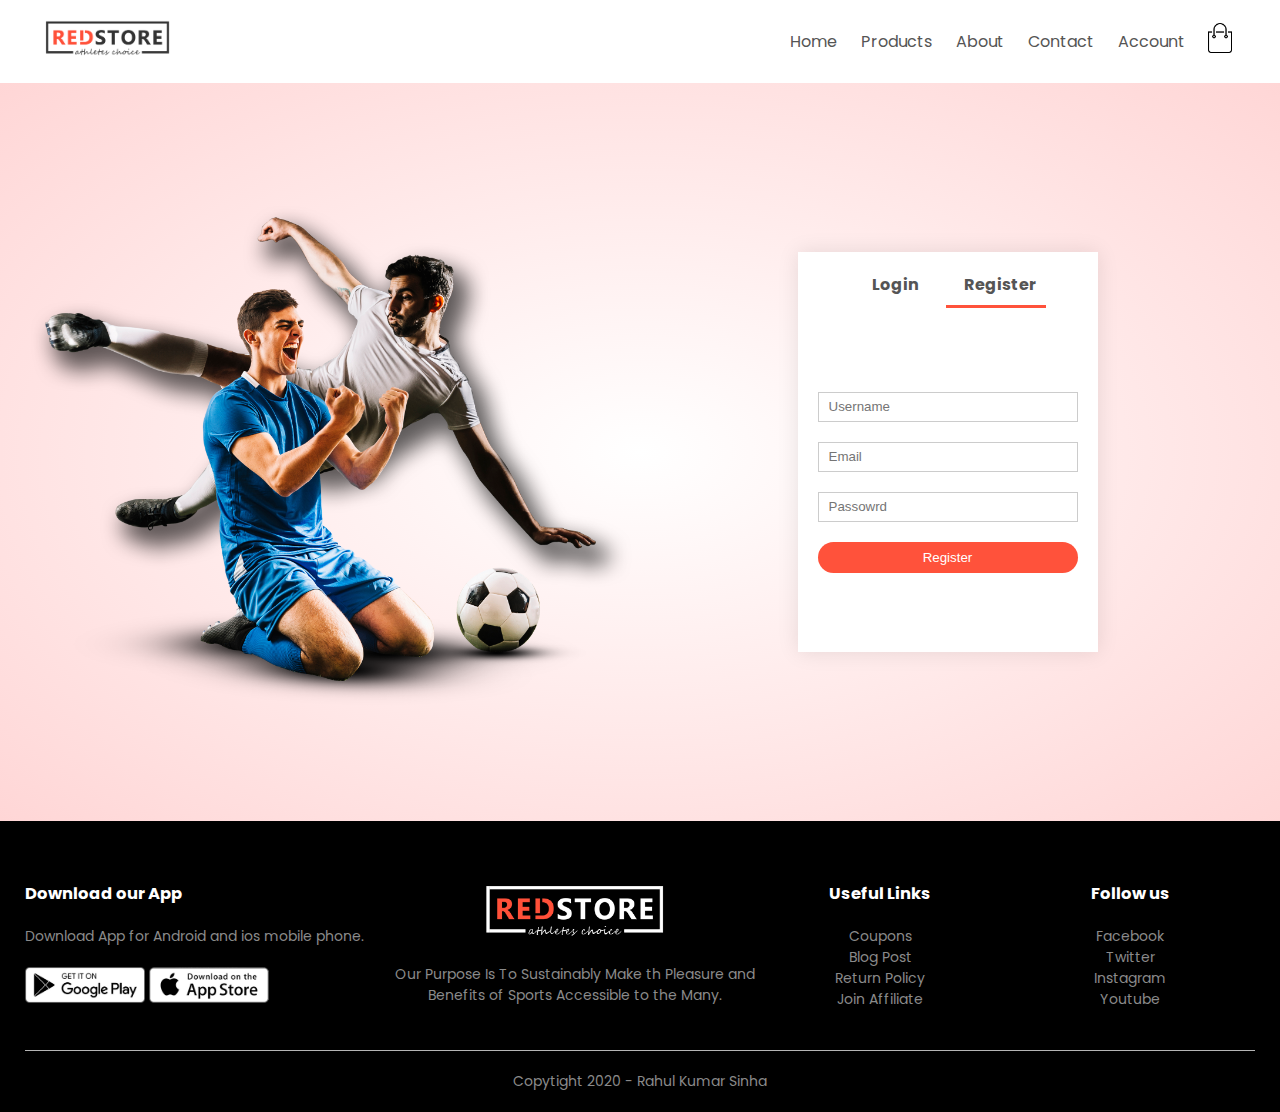
<file: account.html>
<!DOCTYPE html>
<html lang="en">

<head>
    <meta charset="UTF-8">
    <meta name="viewport" content="width=device-width, initial-scale=1.0">
    <title>All Products - RedStore</title>
    <link rel="stylesheet" href="style.css">
    <link href="https://fonts.googleapis.com/css2?family=Poppins:wght@300;400;500;600;700&display=swap" rel="stylesheet">
    <link rel="stylesheet" href="https://stackpath.bootstrapcdn.com/font-awesome/4.7.0/css/font-awesome.min.css">
</head>

<body>

    <div class="container">
        <div class="navbar">
            <div class="logo">
                <a href="index.html"><img src="images/logo.png" width="125px"></a>
            </div>
            <nav>
                <ul id="MenuItems">
                    <li><a href="index.html">Home</a></li>
                    <li><a href="products.html">Products</a></li>
                    <li><a href="">About</a></li>
                    <li><a href="">Contact</a></li>
                    <li><a href="account.html">Account</a></li>
                </ul>
            </nav>
            <a href="cart.html"><img src="images/cart.png" width="30px" height="30px"></a>
            <img src="images/menu.png" class="menu-icon" onclick="menutoggle()">

        </div>
    </div>

    <!-- --------------------- account page -----------------  -->

    <div class="account-page">
        <div class="container">
            <div class="row">
                <div class="col-2">
                    <img src="images/image1.png" width="100%">
                </div>
                <div class="col-2">
                    <div class="form-container">
                        <div class="form-btn">
                            <span onclick="login()">Login</span>
                            <span onclick="register()">Register</span>
                            <hr id="Indicator">
                        </div>

                        <form id="LoginForm">
                            <input type="text" placeholder="Username">
                            <input type="passowrd" placeholder="Passowrd">
                            <button type="submit" class="btn">Login</button>
                            <a href="">Forgot passowrd</a>
                        </form>

                        <form id="RegForm">
                            <input type="text" placeholder="Username">
                            <input type="email" placeholder="Email">
                            <input type="passowrd" placeholder="Passowrd">
                            <button type="submit" class="btn">Register</button>
                        </form>

                    </div>
                </div>

            </div>
        </div>
    </div>



    <!-- ------------------ footer ----------------  -->
    <div class="footer">
        <div class="container">
            <div class="row">
                <div class="footer-col-1">
                    <h3>Download our App</h3>
                    <p>Download App for Android and ios mobile phone.</p>
                    <div class="app-logo">
                        <img src="images/play-store.png">
                        <img src="images/app-store.png">
                    </div>
                </div>
                <div class="footer-col-2">
                    <img src="images/logo-white.png">
                    <p>Our Purpose Is To Sustainably Make th Pleasure and Benefits of Sports Accessible to the Many.</p>
                </div>
                <div class="footer-col-3">
                    <h3>Useful Links</h3>
                    <ul>
                        <li>Coupons</li>
                        <li>Blog Post</li>
                        <li>Return Policy</li>
                        <li>Join Affiliate</li>
                    </ul>
                </div>
                <div class="footer-col-4">
                    <h3>Follow us</h3>
                    <ul>
                        <li>Facebook</li>
                        <li>Twitter</li>
                        <li>Instagram</li>
                        <li>Youtube</li>
                    </ul>
                </div>
            </div>
            <hr>
            <p class="copyright"> Copytight 2020 - Rahul Kumar Sinha</p>
        </div>
    </div>

    <!-- ------------ js for toggle menu -----------  -->
    <script>
        var MenuItems = document.getElementById("MenuItems");
        MenuItems.style.maxHeight = "0px";

        function menutoggle() {
            if (MenuItems.style.maxHeight == "0px") {
                MenuItems.style.maxHeight = "200px";
            } else {
                MenuItems.style.maxHeight = "0px";
            }
        }
    </script>

    <!-- -----------------js for the toggle form ---------------  -->

    <script>
        var LoginForm = document.getElementById("LoginForm");
        var RegForm = document.getElementById("RegForm");
        var Indicator = document.getElementById("Indicator");

        function register() {
            RegForm.style.transform = "translateX(0px)";
            LoginForm.style.transform = "translateX(0px)";
            Indicator.style.transform = "translateX(100px)";
        }

        function login() {
            RegForm.style.transform = "translateX(300px)";
            LoginForm.style.transform = "translateX(300px)";
            Indicator.style.transform = "translateX(0px)";
        }
    </script>

</body>

</html>
</file>
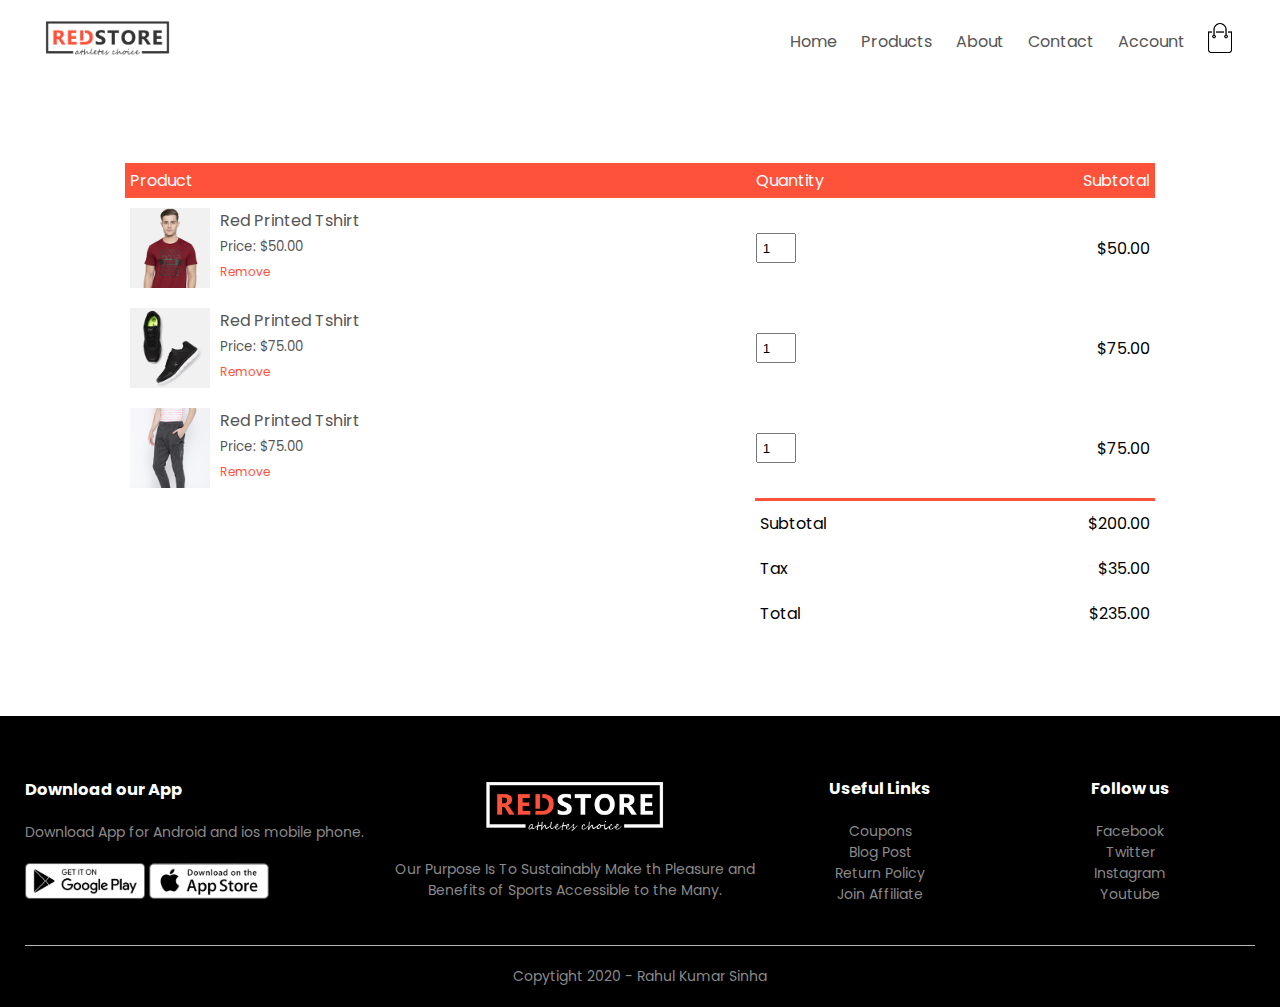
<file: cart.html>
<!DOCTYPE html>
<html lang="en">

<head>
    <meta charset="UTF-8">
    <meta name="viewport" content="width=device-width, initial-scale=1.0">
    <title>All Products - RedStore</title>
    <link rel="stylesheet" href="style.css">
    <link href="https://fonts.googleapis.com/css2?family=Poppins:wght@300;400;500;600;700&display=swap" rel="stylesheet">
    <link rel="stylesheet" href="https://stackpath.bootstrapcdn.com/font-awesome/4.7.0/css/font-awesome.min.css">
</head>

<body>

    <div class="container">
        <div class="navbar">
            <div class="logo">
                <a href="index.html"><img src="images/logo.png" width="125px"></a>
            </div>
            <nav>
                <ul id="MenuItems">
                    <li><a href="index.html">Home</a></li>
                    <li><a href="products.html">Products</a></li>
                    <li><a href="">About</a></li>
                    <li><a href="">Contact</a></li>
                    <li><a href="account.html">Account</a></li>
                </ul>
            </nav>
            <a href="cart.html"><img src="images/cart.png" width="30px" height="30px"></a>
            <img src="images/menu.png" class="menu-icon" onclick="menutoggle()">

        </div>
    </div>

    <!-- ------------- cart items details ----------------  -->

    <div class="small-container cart-page">
        <table>
            <tr>
                <th>Product</th>
                <th>Quantity</th>
                <th>Subtotal</th>
            </tr>
            <tr>
                <td>
                    <div class="cart-info">
                        <img src="images/buy-1.jpg">
                        <div>
                            <p>Red Printed Tshirt</p>
                            <small>Price: $50.00</small>
                            <br>
                            <a href="">Remove</a>
                        </div>
                    </div>
                </td>
                <td><input type="number" value="1"></td>
                <td>$50.00</td>
            </tr>

            <tr>
                <td>
                    <div class="cart-info">
                        <img src="images/buy-2.jpg">
                        <div>
                            <p>Red Printed Tshirt</p>
                            <small>Price: $75.00</small>
                            <br>
                            <a href="">Remove</a>
                        </div>
                    </div>
                </td>
                <td><input type="number" value="1"></td>
                <td>$75.00</td>
            </tr>

            <tr>
                <td>
                    <div class="cart-info">
                        <img src="images/buy-3.jpg">
                        <div>
                            <p>Red Printed Tshirt</p>
                            <small>Price: $75.00</small>
                            <br>
                            <a href="">Remove</a>
                        </div>
                    </div>
                </td>
                <td><input type="number" value="1"></td>
                <td>$75.00</td>
            </tr>
        </table>

        <div class="total-price">
            <table>
                <tr>
                    <td>Subtotal</td>
                    <td>$200.00</td>
                </tr>
                <tr>
                    <td>Tax</td>
                    <td>$35.00</td>
                </tr>
                <tr>
                    <td>Total</td>
                    <td>$235.00</td>
                </tr>
            </table>

        </div>
    </div>


    <!-- ------------------ footer ----------------  -->
    <div class="footer">
        <div class="container">
            <div class="row">
                <div class="footer-col-1">
                    <h3>Download our App</h3>
                    <p>Download App for Android and ios mobile phone.</p>
                    <div class="app-logo">
                        <img src="images/play-store.png">
                        <img src="images/app-store.png">
                    </div>
                </div>
                <div class="footer-col-2">
                    <img src="images/logo-white.png">
                    <p>Our Purpose Is To Sustainably Make th Pleasure and Benefits of Sports Accessible to the Many.</p>
                </div>
                <div class="footer-col-3">
                    <h3>Useful Links</h3>
                    <ul>
                        <li>Coupons</li>
                        <li>Blog Post</li>
                        <li>Return Policy</li>
                        <li>Join Affiliate</li>
                    </ul>
                </div>
                <div class="footer-col-4">
                    <h3>Follow us</h3>
                    <ul>
                        <li>Facebook</li>
                        <li>Twitter</li>
                        <li>Instagram</li>
                        <li>Youtube</li>
                    </ul>
                </div>
            </div>
            <hr>
            <p class="copyright"> Copytight 2020 - Rahul Kumar Sinha</p>
        </div>
    </div>

    <!-- ------------ js for toggle menu -----------  -->
    <script>
        var MenuItems = document.getElementById("MenuItems");
        MenuItems.style.maxHeight = "0px";

        function menutoggle() {
            if (MenuItems.style.maxHeight == "0px") {
                MenuItems.style.maxHeight = "200px";
            } else {
                MenuItems.style.maxHeight = "0px";
            }
        }
    </script>

</body>

</html>
</file>
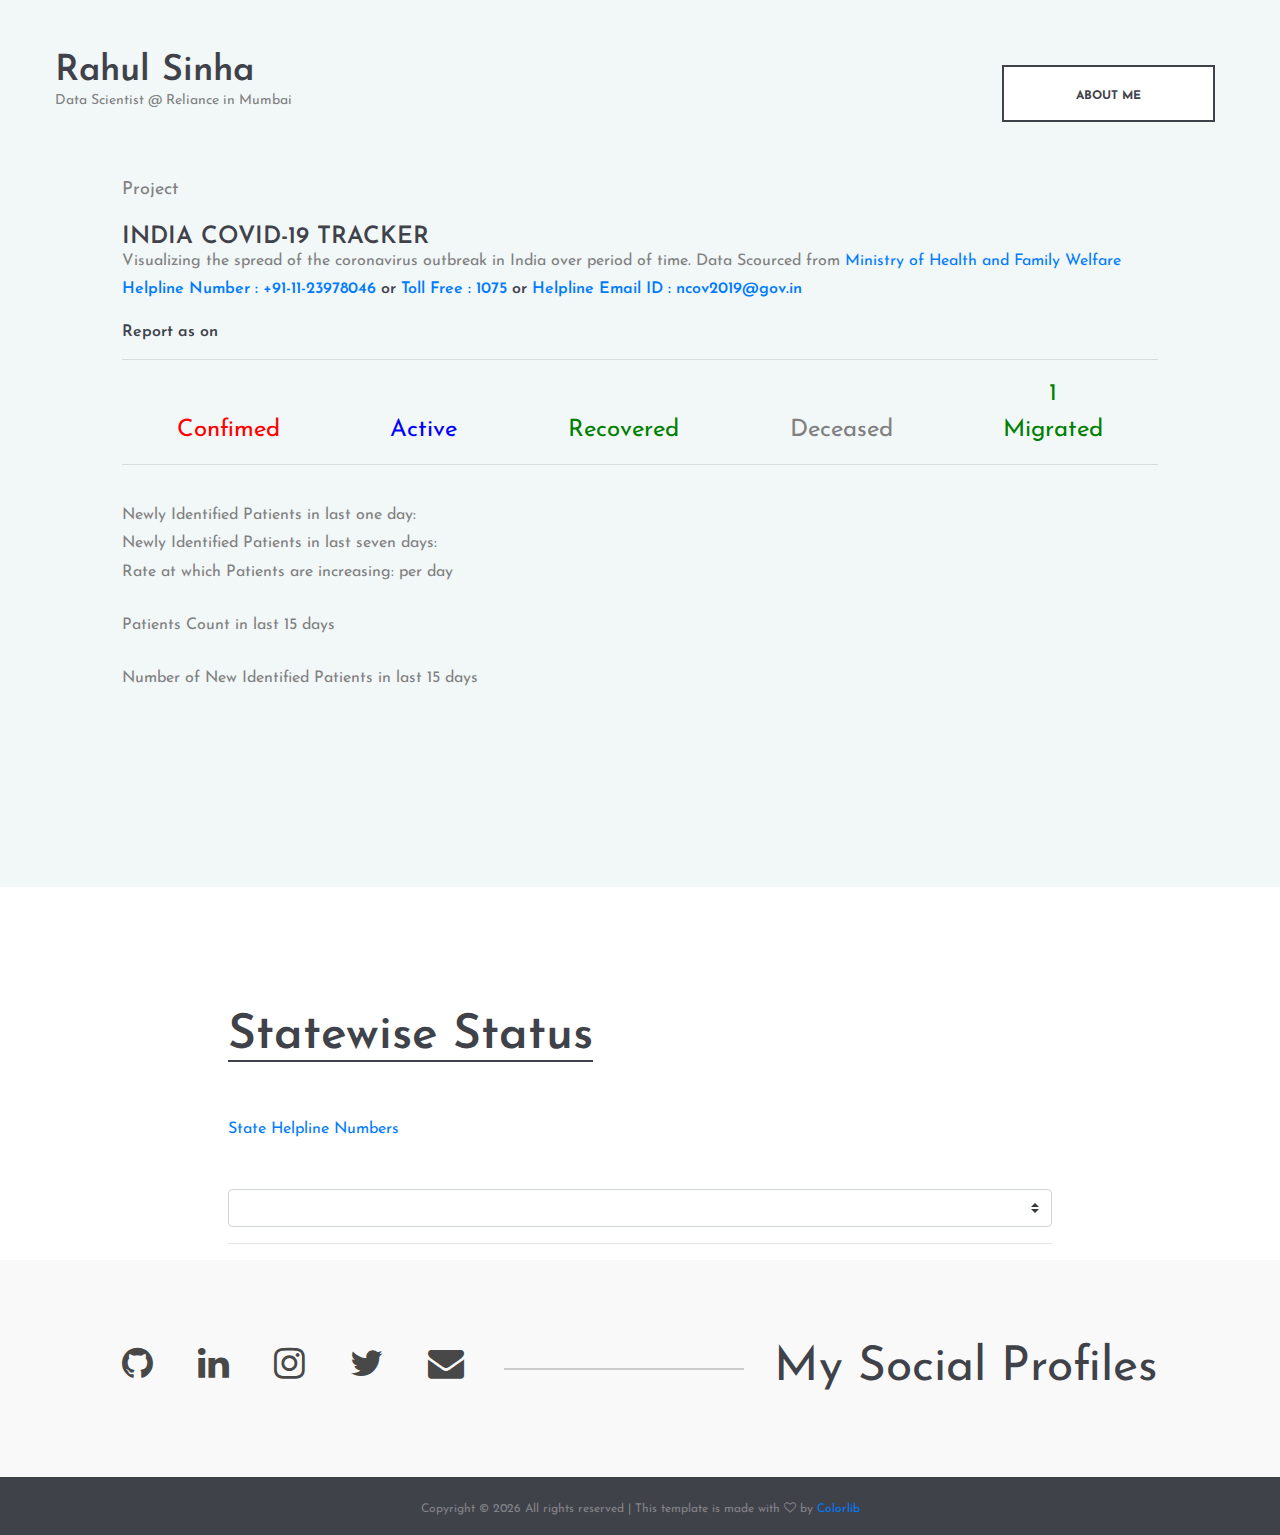
<file: covid.html>
<!DOCTYPE html>
<html lang="en">

<head>
    <title>Rahul Sinha</title>
    <meta charset="UTF-8">
    <meta name="description" content="Web Profile of Rahul Sinha, who is a Data Scientist at Reliance Industries Limited also worked for Tech Mahindra in past.">
    <meta name="keywords" content="cv, resume, rahul, rahul sinha, rahul kumar sinha, data scientist, onepage, navi mumbai, pune, reliance, tech mahindra, creative, html">

    <meta name="viewport" content="width=device-width, initial-scale=1.0">
    <!-- Favicon -->
    <link href="img/favicon.ico" rel="shortcut icon" />

    <!-- Google Fonts -->
    <link href="https://fonts.googleapis.com/css?family=Josefin+Sans:400,400i,600,600i,700" rel="stylesheet">

    <!-- Stylesheets -->
    <link rel="stylesheet" href="css/bootstrap.min.css" />
    <link rel="stylesheet" href="css/font-awesome.min.css" />
    <link rel="stylesheet" href="css/flaticon.css" />

    <link rel="stylesheet" href="css/style.css" />

</head>
<style>
    .flex-container {
        display: flex;
        justify-content: space-around;
    }
    
    .flex-item {
        text-align: center;
        font-size: x-large;
    }
    
    @media only screen and (max-width: 767px) {
        .flex-item {
            font-size: small;
        }
        .flex-item span {
            font-size: large;
        }
    }
</style>

<body class="project-detail">

    <!-- Header section start -->
    <header class="header-section">
        <div class="container-fluid">
            <div class="row">
                <div class="col-md-4">
                    <div class="site-logo">
                        <h2><a href="#">Rahul Sinha</a></h2>
                        <p>Data Scientist @ Reliance in Mumbai</p>
                    </div>
                </div>
                <div class="col-md-8 text-md-right header-buttons">
                    <!-- <a href="#" class="site-btn">Download Resume</a> -->
                    <a href="/aboutme.html" class="site-btn">About me</a>
                </div>
            </div>
        </div>
    </header>
    <!-- Header section end -->

    <!-- Hero section start -->
    <section class="hero-section bottom-padding">
        <div class="container-fluid">
            <div class="row">
                <div class="col-xl-10 offset-xl-1">
                    <div class="row">
                        <div class="col-lg-6">
                            <p>Project</p>
                        </div>
                    </div>
                    <div class="hero-text">
                        <div class="row">
                            <div class="col-lg-12">

                                <h4>INDIA COVID-19 TRACKER</h4>
                                <p>Visualizing the spread of the coronavirus outbreak in India over period of time. Data Scourced from <a href="https://www.mohfw.gov.in/" target="_blank">Ministry of Health and Family Welfare</a></span>
                                    <h6>
                                        <a href="tel:+911123978046">Helpline Number : +91-11-23978046</a> or
                                        <a href="tel:1075">Toll Free : 1075</a> or
                                        <a href="mailto:ncov2019@gov.in">Helpline Email ID : ncov2019@gov.in</a>

                                    </h6>
                            </div>

                            <div class="col-lg-12">
                                <br>
                                <h6>Report as on <span id="date-time"></span></h6>
                                <hr>
                                <div class="flex-container" style="color: red;">
                                    <div class="flex-item">
                                        <span id="confirmed"></span>
                                        <br>Confimed
                                    </div>
                                    <div class="flex-item" style="color: blue;">
                                        <span id="active"></span>
                                        <br>Active
                                    </div>
                                    <div class="flex-item" style="color: green;">
                                        <span id="recovered"></span>
                                        <br>Recovered
                                    </div>
                                    <div class="flex-item" style="color: grey;">
                                        <span id="deceased"></span>
                                        <br>Deceased
                                    </div>
                                    <div class="flex-item" style="color: green;">
                                        <span>1</span>
                                        <br>Migrated
                                    </div>
                                </div>
                                <hr>
                                <br>
                                <p>Newly Identified Patients in last one day: <span style="color: blue;" id="today"></span></p>
                                <p>Newly Identified Patients in last seven days: <span style="color: blue;" id="last7days"></span></p>
                                <p>Rate at which Patients are increasing: <span style="color: blue;" id="patientRate"></span> per day</p>
                                <br>
                                <p>Patients Count in last 15 days</p>
                                <div id="cumulative_chart"></div>
                                <br>
                                <p>Number of New Identified Patients in last 15 days</p>
                                <div id="new_chart"></div>

                            </div>
                        </div>
                    </div>
                </div>
            </div>
        </div>
    </section>
    <!-- Hero section end -->


    <!-- Extra section start -->
    <section class="extra-section spad pb-0">
        <div class="container-fluid">
            <div class="row">
                <div class="col-xl-8 offset-xl-2">
                    <div class="section-title">
                        <h2>Statewise Status</h2>
                        <br>
                        <a href="https://www.mohfw.gov.in/pdf/coronvavirushelplinenumber.pdf" target="_blank">State Helpline Numbers</a>
                    </div>
                    <div class="row">
                        <div class="col-lg-12 col-md-12 pt-5">
                            <select class="state custom-select"></select>
                            <hr>
                            <div id="state_chart"></div>
                        </div>
                    </div>
                </div>
            </div>
        </div>
    </section>
    <!-- Extra section end -->

    <!-- Social links section start -->
    <div class="social-section">
        <div class="container-fluid">
            <div class="row">
                <div class="col-xl-10 offset-xl-1">
                    <div class="social-link-warp">
                        <div class="social-links">
                            <a href="https://github.com/rsanimesh" target="_blank" title="My Github Profile"><i class="fa fa-github"></i></a>
                            <a href="https://www.linkedin.com/in/rahulkrsinha/" target="_blank" title="My LinkedIn Profile"><i class="fa fa-linkedin"></i></a>
                            <a href="https://www.instagram.com/rsanimesh/" target="_blank" title="My Instagram Profile"><i class="fa fa-instagram"></i></a>
                            <a href="https://twitter.com/rsanimesh" target="_blank" title="My Twitter Profile"><i class="fa fa-twitter" target="_blank"></i></a>
                            <a href="mailto:rahul.107040@gmail.com" target="_blank" title="E-Mail me at rahul.107040@gmail.com"><i class="fa fa-envelope"></i></a>
                        </div>
                        <h2 class="hidden-md hidden-sm">My Social Profiles</h2>
                    </div>
                </div>
            </div>
        </div>
    </div>
    <!-- Social links section end -->


    <!-- Footer section start -->
    <footer class="footer-section">
        <div class="container text-center">
            <div class="copyright">
                <!-- Link back to Colorlib can't be removed. Template is licensed under CC BY 3.0. -->
                Copyright &copy;
                <script>
                    document.write(new Date().getFullYear());
                </script> All rights reserved | This template is made with <i class="fa fa-heart-o" aria-hidden="true"></i> by <a href="https://colorlib.com" target="_blank">Colorlib</a>
                <!-- Link back to Colorlib can't be removed. Template is licensed under CC BY 3.0. -->
            </div>
        </div>
    </footer>
    <!-- Footer section end -->


    <!--====== Javascripts & Jquery ======-->
    <script src="js/jquery-2.1.4.min.js"></script>
    <script src="js/bootstrap.min.js"></script>

    <!-- Load plotly.js into the DOM -->
    <script src='https://cdn.plot.ly/plotly-latest.min.js'></script>
    <script src="js/charts.js"></script>
</body>

</html>
</file>
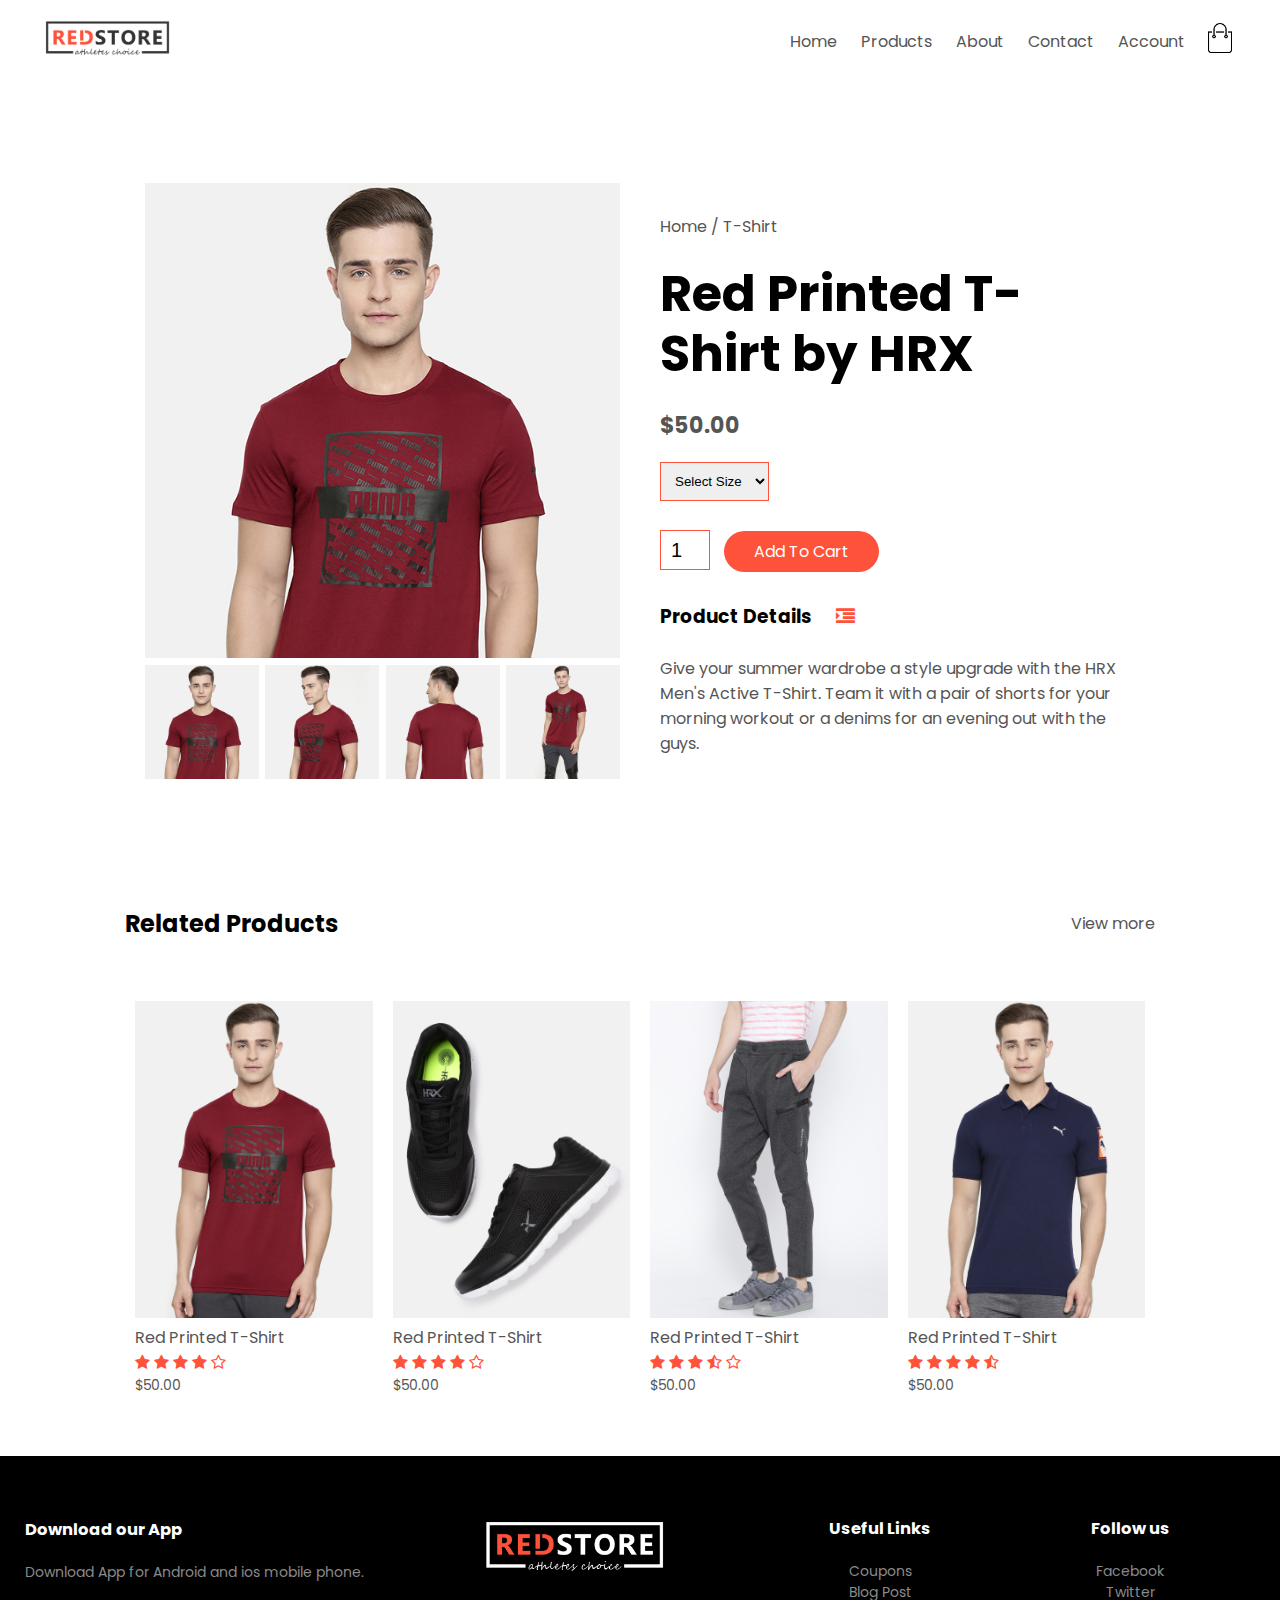
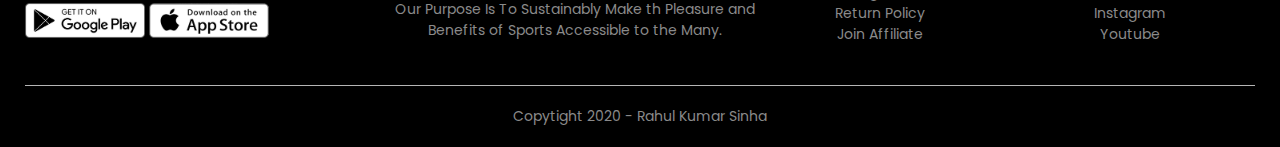
<file: products-details.html>
<!DOCTYPE html>
<html lang="en">

<head>
    <meta charset="UTF-8">
    <meta name="viewport" content="width=device-width, initial-scale=1.0">
    <title>All Products - RedStore</title>
    <link rel="stylesheet" href="style.css">
    <link href="https://fonts.googleapis.com/css2?family=Poppins:wght@300;400;500;600;700&display=swap" rel="stylesheet">
    <link rel="stylesheet" href="https://stackpath.bootstrapcdn.com/font-awesome/4.7.0/css/font-awesome.min.css">
</head>

<body>

    <div class="container">
        <div class="navbar">
            <div class="logo">
                <a href="index.html"><img src="images/logo.png" width="125px"></a>
            </div>
            <nav>
                <ul id="MenuItems">
                    <li><a href="index.html">Home</a></li>
                    <li><a href="products.html">Products</a></li>
                    <li><a href="">About</a></li>
                    <li><a href="">Contact</a></li>
                    <li><a href="account.html">Account</a></li>
                </ul>
            </nav>
            <a href="cart.html"><img src="images/cart.png" width="30px" height="30px"></a>
            <img src="images/menu.png" class="menu-icon" onclick="menutoggle()">

        </div>
    </div>

    <!-- ------------ single products details -----------------  -->
    <div class="small-container single-product">
        <div class="row">
            <div class="col-2">
                <img src="images/gallery-1.jpg" width="100%" id="ProductImg">

                <div class="small-img-row">
                    <div class="small-img-col">
                        <img src="images/gallery-1.jpg" width="100%" class="small-img">
                    </div>
                    <div class="small-img-col">
                        <img src="images/gallery-2.jpg" width="100%" class="small-img">
                    </div>
                    <div class="small-img-col">
                        <img src="images/gallery-3.jpg" width="100%" class="small-img">
                    </div>
                    <div class="small-img-col">
                        <img src="images/gallery-4.jpg" width="100%" class="small-img">
                    </div>
                </div>
            </div>
            <div class="col-2">
                <p>Home / T-Shirt</p>
                <h1>Red Printed T-Shirt by HRX</h1>
                <h4>$50.00</h4>
                <select>
                    <option>Select Size</option>
                    <option>XXL</option>
                    <option>XL</option>
                    <option>Large</option>
                    <option>Medium</option>
                    <option>Small</option>
                </select>
                <input type="number" value="1">
                <a href="" class="btn">Add To Cart</a>
                <h3>Product Details <i class="fa fa-indent"></i></h3>
                <br>
                <p>Give your summer wardrobe a style upgrade with the HRX Men's Active T-Shirt. Team it with a pair of shorts for your morning workout or a denims for an evening out with the guys.
                </p>
            </div>
        </div>
    </div>

    <!-- ------------title--------------  -->
    <div class="small-container">
        <div class="row row-2">
            <h2>Related Products</h2>
            <p>View more</p>
        </div>
    </div>

    <!-- --------------products--------------  -->

    <div class="small-container">

        <div class="row">
            <div class="col-4">
                <img src="images/product-1.jpg">
                <h4>Red Printed T-Shirt</h4>
                <div class="rating">
                    <i class="fa fa-star"></i>
                    <i class="fa fa-star"></i>
                    <i class="fa fa-star"></i>
                    <i class="fa fa-star"></i>
                    <i class="fa fa-star-o"></i>
                </div>
                <p>$50.00</p>
            </div>

            <div class="col-4">
                <img src="images/product-2.jpg">
                <h4>Red Printed T-Shirt</h4>
                <div class="rating">
                    <i class="fa fa-star"></i>
                    <i class="fa fa-star"></i>
                    <i class="fa fa-star"></i>
                    <i class="fa fa-star"></i>
                    <i class="fa fa-star-o"></i>
                </div>
                <p>$50.00</p>
            </div>

            <div class="col-4">
                <img src="images/product-3.jpg">
                <h4>Red Printed T-Shirt</h4>
                <div class="rating">
                    <i class="fa fa-star"></i>
                    <i class="fa fa-star"></i>
                    <i class="fa fa-star"></i>
                    <i class="fa fa-star-half-o"></i>
                    <i class="fa fa-star-o"></i>
                </div>
                <p>$50.00</p>
            </div>

            <div class="col-4">
                <img src="images/product-4.jpg">
                <h4>Red Printed T-Shirt</h4>
                <div class="rating">
                    <i class="fa fa-star"></i>
                    <i class="fa fa-star"></i>
                    <i class="fa fa-star"></i>
                    <i class="fa fa-star"></i>
                    <i class="fa fa-star-half-o"></i>
                </div>
                <p>$50.00</p>
            </div>
        </div>


    </div>


    <!-- ------------------ footer ----------------  -->
    <div class="footer">
        <div class="container">
            <div class="row">
                <div class="footer-col-1">
                    <h3>Download our App</h3>
                    <p>Download App for Android and ios mobile phone.</p>
                    <div class="app-logo">
                        <img src="images/play-store.png">
                        <img src="images/app-store.png">
                    </div>
                </div>
                <div class="footer-col-2">
                    <img src="images/logo-white.png">
                    <p>Our Purpose Is To Sustainably Make th Pleasure and Benefits of Sports Accessible to the Many.</p>
                </div>
                <div class="footer-col-3">
                    <h3>Useful Links</h3>
                    <ul>
                        <li>Coupons</li>
                        <li>Blog Post</li>
                        <li>Return Policy</li>
                        <li>Join Affiliate</li>
                    </ul>
                </div>
                <div class="footer-col-4">
                    <h3>Follow us</h3>
                    <ul>
                        <li>Facebook</li>
                        <li>Twitter</li>
                        <li>Instagram</li>
                        <li>Youtube</li>
                    </ul>
                </div>
            </div>
            <hr>
            <p class="copyright"> Copytight 2020 - Rahul Kumar Sinha</p>
        </div>
    </div>

    <!-- ------------ js for toggle menu -----------  -->
    <script>
        var MenuItems = document.getElementById("MenuItems");
        MenuItems.style.maxHeight = "0px";

        function menutoggle() {
            if (MenuItems.style.maxHeight == "0px") {
                MenuItems.style.maxHeight = "200px";
            } else {
                MenuItems.style.maxHeight = "0px";
            }
        }
    </script>

    <!-- ------------ js for product gallery --------------  -->
    <script>
        var ProductImg = document.getElementById("ProductImg");
        var SmallImg = document.getElementsByClassName("small-img");

        SmallImg[0].onclick = function() {
            ProductImg.src = SmallImg[0].src;
        }
        SmallImg[1].onclick = function() {
            ProductImg.src = SmallImg[1].src;
        }
        SmallImg[2].onclick = function() {
            ProductImg.src = SmallImg[2].src;
        }
        SmallImg[3].onclick = function() {
            ProductImg.src = SmallImg[3].src;
        }
    </script>
</body>

</html>
</file>
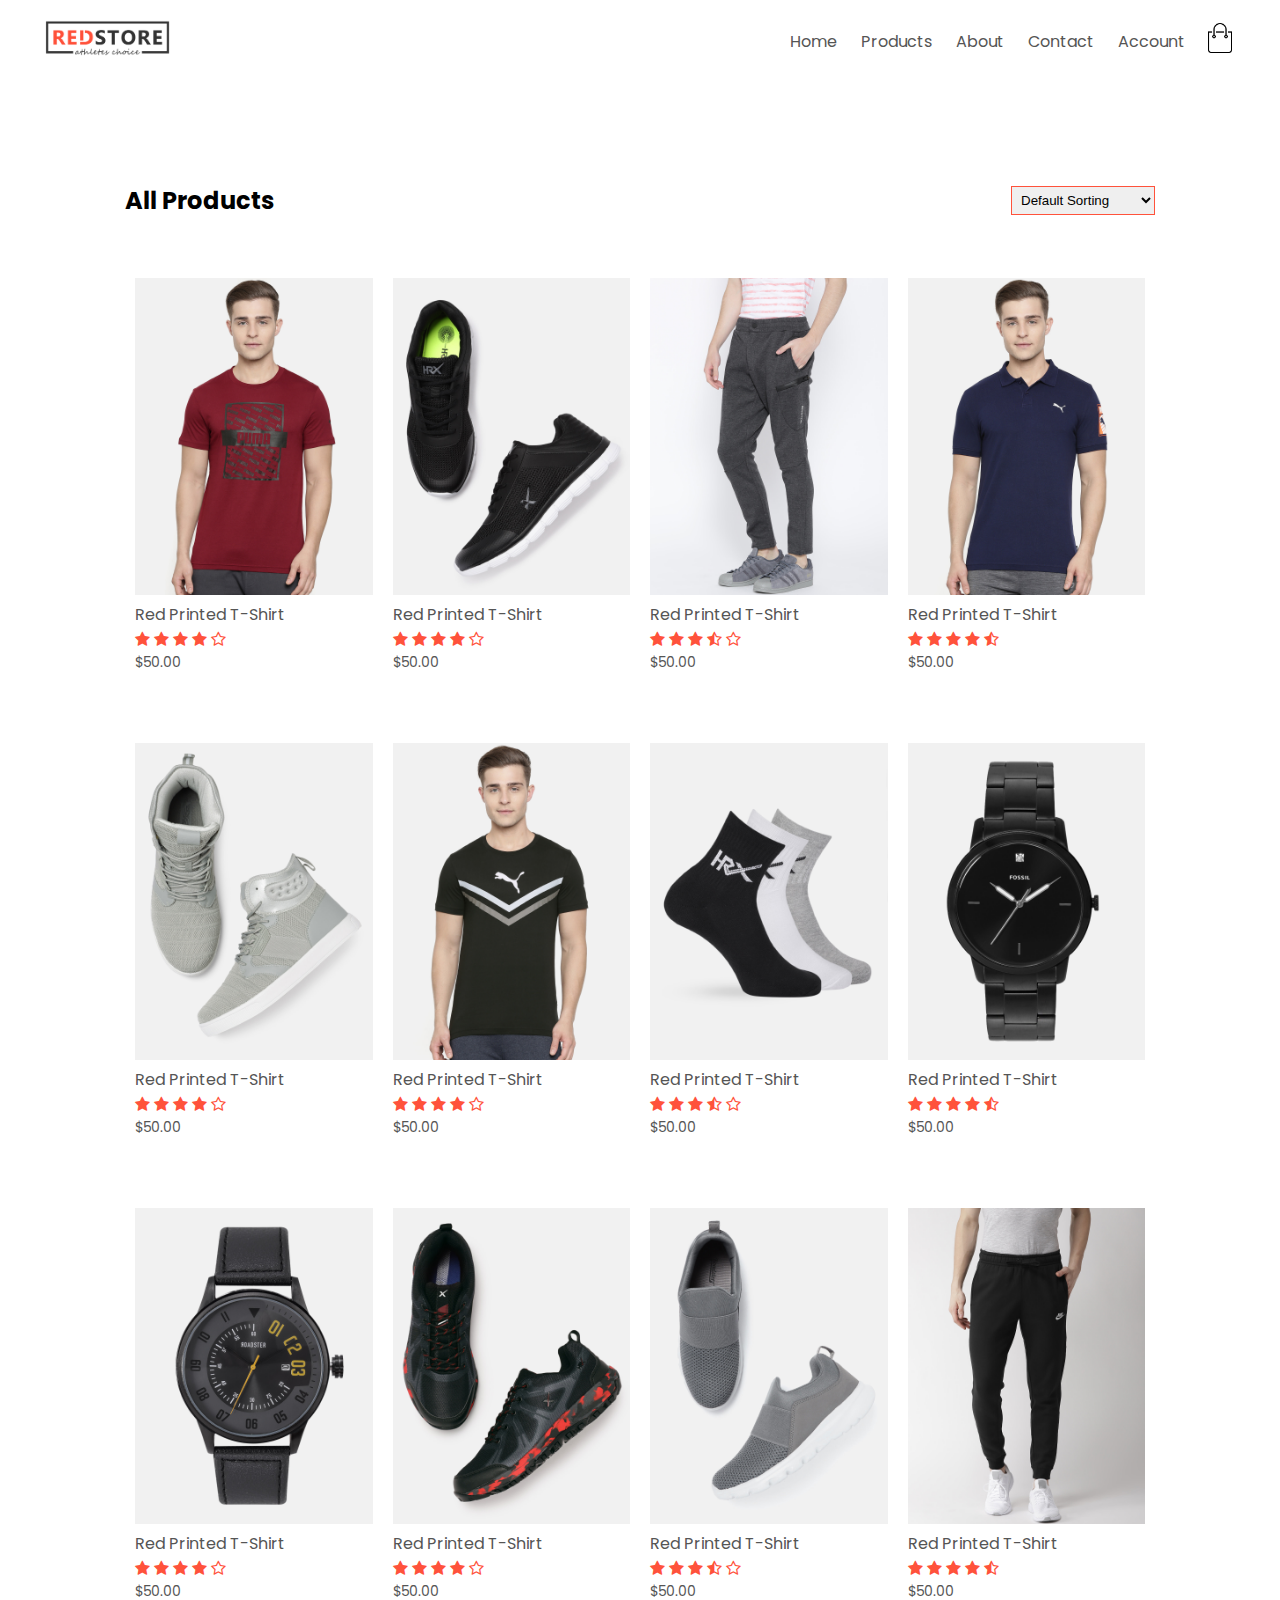
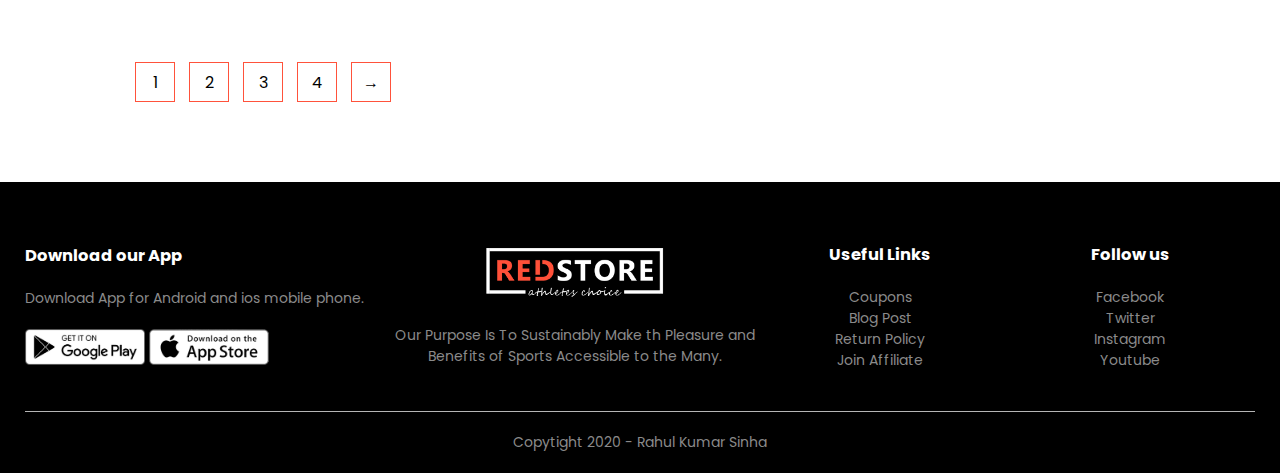
<file: products.html>
<!DOCTYPE html>
<html lang="en">

<head>
    <meta charset="UTF-8">
    <meta name="viewport" content="width=device-width, initial-scale=1.0">
    <title>All Products - RedStore</title>
    <link rel="stylesheet" href="style.css">
    <link href="https://fonts.googleapis.com/css2?family=Poppins:wght@300;400;500;600;700&display=swap" rel="stylesheet">
    <link rel="stylesheet" href="https://stackpath.bootstrapcdn.com/font-awesome/4.7.0/css/font-awesome.min.css">
</head>

<body>

    <div class="container">
        <div class="navbar">
            <div class="logo">
                <a href="index.html"><img src="images/logo.png" width="125px"></a>
            </div>
            <nav>
                <ul id="MenuItems">
                    <li><a href="index.html">Home</a></li>
                    <li><a href="products.html">Products</a></li>
                    <li><a href="">About</a></li>
                    <li><a href="">Contact</a></li>
                    <li><a href="account.html">Account</a></li>
                </ul>
            </nav>
            <a href="cart.html"><img src="images/cart.png" width="30px" height="30px"></a>
            <img src="images/menu.png" class="menu-icon" onclick="menutoggle()">
        </div>
    </div>


    <div class="small-container">
        <div class="row row-2">
            <h2>All Products</h2>
            <select name="" id="">
                <option value="default">Default Sorting</option>
                <option value="by_price">Short by price</option>
                <option value="by_popularity">Short by popularity</option>
                <option value="by_rating">Short by rating</option>
                <option value="by_sale">Short by sale</option>
            </select>
        </div>

        <div class="row">
            <div class="col-4">
                <img src="images/product-1.jpg">
                <h4>Red Printed T-Shirt</h4>
                <div class="rating">
                    <i class="fa fa-star"></i>
                    <i class="fa fa-star"></i>
                    <i class="fa fa-star"></i>
                    <i class="fa fa-star"></i>
                    <i class="fa fa-star-o"></i>
                </div>
                <p>$50.00</p>
            </div>

            <div class="col-4">
                <img src="images/product-2.jpg">
                <h4>Red Printed T-Shirt</h4>
                <div class="rating">
                    <i class="fa fa-star"></i>
                    <i class="fa fa-star"></i>
                    <i class="fa fa-star"></i>
                    <i class="fa fa-star"></i>
                    <i class="fa fa-star-o"></i>
                </div>
                <p>$50.00</p>
            </div>

            <div class="col-4">
                <img src="images/product-3.jpg">
                <h4>Red Printed T-Shirt</h4>
                <div class="rating">
                    <i class="fa fa-star"></i>
                    <i class="fa fa-star"></i>
                    <i class="fa fa-star"></i>
                    <i class="fa fa-star-half-o"></i>
                    <i class="fa fa-star-o"></i>
                </div>
                <p>$50.00</p>
            </div>

            <div class="col-4">
                <img src="images/product-4.jpg">
                <h4>Red Printed T-Shirt</h4>
                <div class="rating">
                    <i class="fa fa-star"></i>
                    <i class="fa fa-star"></i>
                    <i class="fa fa-star"></i>
                    <i class="fa fa-star"></i>
                    <i class="fa fa-star-half-o"></i>
                </div>
                <p>$50.00</p>
            </div>
        </div>
        <div class="row">
            <div class="col-4">
                <img src="images/product-5.jpg">
                <h4>Red Printed T-Shirt</h4>
                <div class="rating">
                    <i class="fa fa-star"></i>
                    <i class="fa fa-star"></i>
                    <i class="fa fa-star"></i>
                    <i class="fa fa-star"></i>
                    <i class="fa fa-star-o"></i>
                </div>
                <p>$50.00</p>
            </div>

            <div class="col-4">
                <img src="images/product-6.jpg">
                <h4>Red Printed T-Shirt</h4>
                <div class="rating">
                    <i class="fa fa-star"></i>
                    <i class="fa fa-star"></i>
                    <i class="fa fa-star"></i>
                    <i class="fa fa-star"></i>
                    <i class="fa fa-star-o"></i>
                </div>
                <p>$50.00</p>
            </div>

            <div class="col-4">
                <img src="images/product-7.jpg">
                <h4>Red Printed T-Shirt</h4>
                <div class="rating">
                    <i class="fa fa-star"></i>
                    <i class="fa fa-star"></i>
                    <i class="fa fa-star"></i>
                    <i class="fa fa-star-half-o"></i>
                    <i class="fa fa-star-o"></i>
                </div>
                <p>$50.00</p>
            </div>

            <div class="col-4">
                <img src="images/product-8.jpg">
                <h4>Red Printed T-Shirt</h4>
                <div class="rating">
                    <i class="fa fa-star"></i>
                    <i class="fa fa-star"></i>
                    <i class="fa fa-star"></i>
                    <i class="fa fa-star"></i>
                    <i class="fa fa-star-half-o"></i>
                </div>
                <p>$50.00</p>
            </div>
        </div>
        <div class="row">
            <div class="col-4">
                <img src="images/product-9.jpg">
                <h4>Red Printed T-Shirt</h4>
                <div class="rating">
                    <i class="fa fa-star"></i>
                    <i class="fa fa-star"></i>
                    <i class="fa fa-star"></i>
                    <i class="fa fa-star"></i>
                    <i class="fa fa-star-o"></i>
                </div>
                <p>$50.00</p>
            </div>

            <div class="col-4">
                <img src="images/product-10.jpg">
                <h4>Red Printed T-Shirt</h4>
                <div class="rating">
                    <i class="fa fa-star"></i>
                    <i class="fa fa-star"></i>
                    <i class="fa fa-star"></i>
                    <i class="fa fa-star"></i>
                    <i class="fa fa-star-o"></i>
                </div>
                <p>$50.00</p>
            </div>

            <div class="col-4">
                <img src="images/product-11.jpg">
                <h4>Red Printed T-Shirt</h4>
                <div class="rating">
                    <i class="fa fa-star"></i>
                    <i class="fa fa-star"></i>
                    <i class="fa fa-star"></i>
                    <i class="fa fa-star-half-o"></i>
                    <i class="fa fa-star-o"></i>
                </div>
                <p>$50.00</p>
            </div>

            <div class="col-4">
                <img src="images/product-12.jpg">
                <h4>Red Printed T-Shirt</h4>
                <div class="rating">
                    <i class="fa fa-star"></i>
                    <i class="fa fa-star"></i>
                    <i class="fa fa-star"></i>
                    <i class="fa fa-star"></i>
                    <i class="fa fa-star-half-o"></i>
                </div>
                <p>$50.00</p>
            </div>
        </div>


        <div class="page-btn">
            <span>1</span>
            <span>2</span>
            <span>3</span>
            <span>4</span>
            <span>&#8594;</span>
        </div>
    </div>


    <!-- ------------------ footer ----------------  -->
    <div class="footer">
        <div class="container">
            <div class="row">
                <div class="footer-col-1">
                    <h3>Download our App</h3>
                    <p>Download App for Android and ios mobile phone.</p>
                    <div class="app-logo">
                        <img src="images/play-store.png">
                        <img src="images/app-store.png">
                    </div>
                </div>
                <div class="footer-col-2">
                    <img src="images/logo-white.png">
                    <p>Our Purpose Is To Sustainably Make th Pleasure and Benefits of Sports Accessible to the Many.</p>
                </div>
                <div class="footer-col-3">
                    <h3>Useful Links</h3>
                    <ul>
                        <li>Coupons</li>
                        <li>Blog Post</li>
                        <li>Return Policy</li>
                        <li>Join Affiliate</li>
                    </ul>
                </div>
                <div class="footer-col-4">
                    <h3>Follow us</h3>
                    <ul>
                        <li>Facebook</li>
                        <li>Twitter</li>
                        <li>Instagram</li>
                        <li>Youtube</li>
                    </ul>
                </div>
            </div>
            <hr>
            <p class="copyright"> Copytight 2020 - Rahul Kumar Sinha</p>
        </div>
    </div>

    <!-- ------------ js for toggle menu -----------  -->
    <script>
        var MenuItems = document.getElementById("MenuItems");
        MenuItems.style.maxHeight = "0px";

        function menutoggle() {
            if (MenuItems.style.maxHeight == "0px") {
                MenuItems.style.maxHeight = "200px";
            } else {
                MenuItems.style.maxHeight = "0px";
            }
        }
    </script>
</body>

</html>
</file>
<file: style.css>
* {
    margin: 0;
    padding: 0;
    box-sizing: border-box;
}

body {
    font-family: 'Poppins', sans-serif;
}

:root {
    --text-color: #555;
    --text-color-2: #8a8a8a;
    --highlight-color: #ff523b;
    --dark-highlight-color: #563434;
    --bg-color: #ffd6d6;
}

.navbar {
    display: flex;
    align-items: center;
    padding: 20px;
}

nav {
    flex: 1;
    text-align: right;
}

nav ul {
    display: inline-block;
    list-style-type: none;
}

nav ul li {
    display: inline-block;
    margin-right: 20px;
}

a {
    text-decoration: none;
    color: var(--text-color);
}

p {
    color: var(--text-color);
}

.container {
    max-width: 1300px;
    margin: auto;
    padding-left: 25px;
    padding-right: 25px;
}

.row {
    display: flex;
    align-items: center;
    flex-wrap: wrap;
    justify-content: space-around;
}

.col-2 {
    flex-basis: 50%;
    min-width: 300px;
}

.col-2 img {
    max-width: 100%;
    padding: 50px 0;
}

.col-2 h1 {
    font-size: 50px;
    line-height: 60px;
    margin: 25px 0;
}

.btn {
    display: inline-block;
    background: var(--highlight-color);
    color: #fff;
    padding: 8px 30px;
    margin: 30px 0;
    border-radius: 30px;
    transition: background 0.5;
}

.btn:hover {
    background: var(--dark-highlight-color);
}

.header {
    background: radial-gradient(#fff, var(--bg-color));
}

.header .row {
    margin-top: 70px;
}

.categories {
    margin: 70px 0;
}

.col-3 {
    flex-basis: 30%;
    min-width: 250px;
    margin-bottom: 30px;
}

.col-3 img {
    width: 100%;
}

.small-container {
    max-width: 1080px;
    margin: auto;
    padding-left: 25px;
    padding-right: 25px;
}

.col-4 {
    flex-basis: 25%;
    padding: 10px;
    min-width: 200px;
    margin-bottom: 50px;
    transition: transform 0.5s;
}

.col-4 img {
    width: 100%;
}

.title {
    text-align: center;
    margin: 0 auto 80px;
    position: relative;
    line-height: 60px;
    color: var(--text-color);
}

.title::after {
    content: '';
    background: var(--highlight-color);
    width: 80px;
    height: 5px;
    border-radius: 5px;
    position: absolute;
    bottom: 0;
    left: 50%;
    transform: translate(-50%);
}

h4 {
    color: var(--text-color);
    font-weight: normal;
}

.col-4 p {
    font-size: 14px;
}

.rating .fa {
    color: var(--highlight-color);
}

.col-4:hover {
    transform: translateY(-5px);
}


/* -----------offer------- */

.offer {
    background: radial-gradient(#fff, var(--bg-color));
    margin-top: 80px;
    padding: 30px 0;
}

.col-2 .offer-img {
    padding: 50px;
}

small {
    color: var(--text-color);
}


/* -------------- testimonial --------------- */

.testimonial {
    padding-top: 100px;
}

.testimonial .col-3 {
    text-align: center;
    padding: 40px 20px;
    box-shadow: 0 0 20px 0px rgba(0, 0, 0, 0.1);
    cursor: pointer;
    transition: transform 0.5s;
}

.testimonial .col-3 img {
    width: 50px;
    margin-top: 20px;
    border-radius: 50%;
}

.testimonial .col-3:hover {
    transform: translateY(-10px);
}

.fa.fa-quote-left {
    font-size: 34px;
    color: var(--highlight-color);
}

.col-3 p {
    font-size: 12px;
    margin: 12px 0;
    color: var(--text-color);
}

.testimonial .col-3 h3 {
    font-weight: 600;
    color: var(--text-color);
    font-size: 16px;
}


/* ------------- brands --------------- */

.brands {
    margin: 100px auto;
}

.col-5 {
    width: 160px;
}

.col-5 img {
    width: 100%;
    cursor: pointer;
    filter: grayscale(100%);
}

.col-5 img:hover {
    filter: grayscale(0%);
}


/* ---------------- footer------------ */

.footer {
    background: #000;
    color: var(--text-color-2);
    font-size: 14px;
    padding: 60px 0 20px;
}

.footer p {
    color: var(--text-color-2);
}

.footer h3 {
    color: #fff;
    margin-bottom: 20px;
}

.footer-col-1,
.footer-col-2,
.footer-col-3,
.footer-col-4 {
    min-width: 250px;
    margin-bottom: 20px;
}

.footer-col-1 {
    flex-basis: 30%;
}

.footer-col-2 {
    flex: 1;
    text-align: center;
}

.footer-col-2 img {
    width: 180px;
    margin-bottom: 20px;
}

.footer-col-3,
.footer-col-4 {
    flex-basis: 12%;
    text-align: center;
}

ul {
    list-style-type: none;
}

.app-logo {
    margin-top: 20px;
}

.app-logo img {
    width: 120px;
}

.footer hr {
    border: none;
    background: #b5b5b5;
    height: 1px;
    margin: 20px 0;
}

.copyright {
    text-align: center;
}

.menu-icon {
    width: 28px;
    margin-left: 20px;
    display: none;
}


/* -------------- all products page -------------- */

.row-2 {
    justify-content: space-between;
    margin: 100px auto 50px;
}

select {
    border: 1px solid var(--highlight-color);
    padding: 5px;
}

select:focus {
    outline: none;
}

.page-btn {
    margin: 0 auto 80px;
}

.page-btn span {
    display: inline-block;
    border: 1px solid var(--highlight-color);
    margin-left: 10px;
    width: 40px;
    height: 40px;
    text-align: center;
    line-height: 40px;
    cursor: pointer;
}

.page-btn span:hover {
    background: var(--highlight-color);
    color: #fff;
}


/* ----------------- single product  details --------------  */

.single-product {
    margin-top: 80px;
}

.single-product .col-2 img {
    padding: 0;
}

.single-product .col-2 {
    padding: 20px;
}

.single-product h4 {
    margin: 20px 0;
    font-size: 22px;
    font-weight: bold;
}

.single-product select {
    display: block;
    padding: 10px;
    margin-top: 20px;
}

.single-product input {
    width: 50PX;
    height: 40PX;
    padding-left: 10px;
    font-size: 20px;
    margin-right: 10px;
    border: 1px solid var(--highlight-color);
}

input:focus {
    outline: none;
}

.single-product .fa {
    color: var(--highlight-color);
    margin-left: 20px;
}

.small-img-row {
    display: flex;
    justify-content: space-between;
}

.small-img-col {
    flex-basis: 24%;
    cursor: pointer;
}


/* ------------- cart items details ----------------  */

.cart-page {
    margin: 80px auto;
}

table {
    width: 100%;
    border-collapse: collapse;
}

.cart-info {
    display: flex;
    flex-wrap: wrap;
}

th {
    text-align: left;
    padding: 5px;
    color: #fff;
    background: var(--highlight-color);
    font-weight: normal;
}

td {
    padding: 10px 5px;
}

td input {
    width: 40px;
    height: 30px;
    padding: 5px;
}

td a {
    color: var(--highlight-color);
    font-size: 12px;
}

td img {
    width: 80px;
    height: 80px;
    margin-right: 10px;
}

.total-price {
    display: flex;
    justify-content: flex-end;
}

.total-price table {
    border-top: 3px solid var(--highlight-color);
    width: 100%;
    max-width: 400px;
}

td:last-child {
    text-align: right;
}

th:last-child {
    text-align: right;
}


/* ---------------------- account-page ------------------------ */

.account-page {
    padding: 50px 0;
    background: radial-gradient(#fff, var(--bg-color));
}

.form-container {
    background: #fff;
    width: 300px;
    height: 400px;
    position: relative;
    text-align: center;
    padding: 20px 0;
    margin: auto;
    box-shadow: 0 0 20px 0px rgba(0, 0, 0, 0.1);
    overflow: hidden;
}

.form-container span {
    font-weight: bold;
    padding: 0 10px;
    color: var(--text-color);
    cursor: pointer;
    width: 100px;
    display: inline-block;
}

.form-btn {
    display: inline-block;
}

.form-container form {
    max-width: 300px;
    padding: 0 20px;
    position: absolute;
    top: 130px;
    transition: transform 1s;
}

form input {
    width: 100%;
    height: 30px;
    margin: 10px 0;
    padding: 0 10px;
    border: 1px solid #ccc;
}

form .btn {
    width: 100%;
    border: none;
    cursor: pointer;
    margin: 10px 0;
}

form .btn:focus {
    outline: none;
}

#LoginForm {
    left: -300px;
}

#RegForm {
    left: 0;
}

form a {
    font-size: 12px;
}

#Indicator {
    width: 100px;
    border: none;
    background: var(--highlight-color);
    height: 3px;
    margin-top: 8px;
    transform: translateX(100px);
    transition: transform 1s;
}


/* ----- media query for menu -------- */

@media only screen and (max-width:800px) {
    nav ul {
        position: absolute;
        top: 70px;
        left: 0;
        background: #333;
        width: 100%;
        overflow: hidden;
        transition: max-height 0.5s;
    }
    nav ul li {
        display: block;
        margin-right: 50px;
        margin-top: 10px;
        margin-bottom: 10px;
    }
    nav ul li a {
        color: #fff;
    }
    .menu-icon {
        display: block;
        cursor: pointer;
    }
}


/* ----- media query for less than 600 screen size ---------- */

@media only screen and (max-width:600px) {
    .row {
        align-items: center;
    }
    .col-2,
    .col-3,
    .col-4 {
        flex-basis: 100%;
    }
    .single-product .row {
        text-align: left;
    }
    .single-product .col-2 {
        padding: 20px 0;
    }
    .single-product h1 {
        font-size: 26px;
        line-height: 32px;
    }
    .cart-info p {
        display: none;
    }
}
</file>
<file: css/flaticon.css>
/*
  	Flaticon icon font: Flaticon
  	Creation date: 11/12/2017 08:10
  	*/

@font-face {
  font-family: "Flaticon";
  src: url("../icon-fonts/Flaticon.eot");
  src: url("../icon-fonts/Flaticon.eot?#iefix") format("embedded-opentype"),
       url("../icon-fonts/Flaticon.woff") format("woff"),
       url(".../icon-fonts/Flaticon.ttf") format("truetype"),
       url("../icon-fonts/Flaticon.svg#Flaticon") format("svg");
  font-weight: normal;
  font-style: normal;
}

@media screen and (-webkit-min-device-pixel-ratio:0) {
  @font-face {
    font-family: "Flaticon";
    src: url("../icon-fonts/Flaticon.svg#Flaticon") format("svg");
  }
}

[class^="flaticon-"]:before, [class*=" flaticon-"]:before,
[class^="flaticon-"]:after, [class*=" flaticon-"]:after {   
  font-family: Flaticon;
  font-style: normal;
}

.flaticon-001-yoga:before { content: "\f100"; }
.flaticon-002-writing:before { content: "\f101"; }
.flaticon-003-weightlifting:before { content: "\f102"; }
.flaticon-004-cinema:before { content: "\f103"; }
.flaticon-005-game-console:before { content: "\f104"; }
.flaticon-006-swimming:before { content: "\f105"; }
.flaticon-007-sports:before { content: "\f106"; }
.flaticon-008-karaoke:before { content: "\f107"; }
.flaticon-009-sewing-2:before { content: "\f108"; }
.flaticon-010-snorkel:before { content: "\f109"; }
.flaticon-011-reading:before { content: "\f10a"; }
.flaticon-012-quilt:before { content: "\f10b"; }
.flaticon-013-chess-1:before { content: "\f10c"; }
.flaticon-014-poker:before { content: "\f10d"; }
.flaticon-015-photo-camera:before { content: "\f10e"; }
.flaticon-016-canvas:before { content: "\f10f"; }
.flaticon-017-model:before { content: "\f110"; }
.flaticon-018-music-player:before { content: "\f111"; }
.flaticon-019-knitting:before { content: "\f112"; }
.flaticon-020-kite:before { content: "\f113"; }
.flaticon-021-necklace:before { content: "\f114"; }
.flaticon-022-hiking:before { content: "\f115"; }
.flaticon-023-toast:before { content: "\f116"; }
.flaticon-024-gardening:before { content: "\f117"; }
.flaticon-025-fishing:before { content: "\f118"; }
.flaticon-026-sewing-1:before { content: "\f119"; }
.flaticon-027-drum-set:before { content: "\f11a"; }
.flaticon-028-sewing:before { content: "\f11b"; }
.flaticon-029-dancing:before { content: "\f11c"; }
.flaticon-030-crossword:before { content: "\f11d"; }
.flaticon-031-crochet:before { content: "\f11e"; }
.flaticon-032-cooking:before { content: "\f11f"; }
.flaticon-033-coin:before { content: "\f120"; }
.flaticon-034-pottery:before { content: "\f121"; }
.flaticon-035-tent:before { content: "\f122"; }
.flaticon-036-chess:before { content: "\f123"; }
</file>
<file: css/style.css>
/*----------------------------------------*/


/* Template default CSS
/*----------------------------------------*/

html,
body {
    height: 100%;
    font-family: 'Josefin Sans', sans-serif;
}

h1,
h2,
h3,
h4,
h5,
h6 {
    color: #40424a;
    margin: 0;
    font-weight: 600;
    font-family: 'Josefin Sans', sans-serif;
}

h2 {
    font-size: 48px;
}

h3 {
    font-size: 30px;
}

p {
    font-size: 18px;
    color: #808181;
    line-height: 1.8;
}

img {
    max-width: 100%;
}

input:focus,
select:focus,
button:focus,
textarea:focus {
    outline: none;
}

a:hover,
a:focus {
    text-decoration: none;
    outline: none;
}

ul,
ol {
    padding: 0;
    margin: 0;
}


/*---------------------
	Helper CSS
-----------------------*/

.spad {
    padding-top: 125px;
    padding-bottom: 110px;
}

.yellow-colour {
    color: #f2960b;
}

.bottom-padding {
    padding-bottom: 110px;
}

.skills-text {
    padding-bottom: 50px;
    color: black;
    font-size: 30px;
}

.section-title h2 {
    display: inline-block;
    position: relative;
    margin-bottom: 55px;
    padding-bottom: 2px;
    line-height: normal;
}

.section-title h2:after {
    position: absolute;
    content: '';
    width: 100%;
    height: 2px;
    left: 0;
    bottom: 0;
    background: #40424a;
}

.set-bg {
    background-repeat: no-repeat;
    background-size: cover;
}


/*------------------------
  Common Elements
--------------------------*/


/* Preloder */

#preloder {
    position: fixed;
    width: 100%;
    height: 100%;
    top: 0;
    left: 0;
    z-index: 999999;
    background: #fff;
}

.loader {
    width: 30px;
    height: 30px;
    border: 3px solid #000;
    position: absolute;
    top: 50%;
    left: 50%;
    margin-top: -13px;
    margin-left: -13px;
    border-radius: 60px;
    border-left-color: transparent;
    animation: loader 0.8s linear infinite;
    -webkit-animation: loader 0.8s linear infinite;
}

@keyframes loader {
    0% {
        -webkit-transform: rotate(0deg);
        transform: rotate(0deg);
    }
    50% {
        -webkit-transform: rotate(180deg);
        transform: rotate(180deg);
    }
    100% {
        -webkit-transform: rotate(360deg);
        transform: rotate(360deg);
    }
}

@-webkit-keyframes loader {
    0% {
        -webkit-transform: rotate(0deg);
    }
    50% {
        -webkit-transform: rotate(180deg);
    }
    100% {
        -webkit-transform: rotate(360deg);
    }
}


/* Site Buttons */

.site-btn {
    display: inline-block;
    text-transform: uppercase;
    font-size: 12px;
    min-width: 213px;
    min-height: 20px;
    text-align: center;
    padding: 20px 10px 15px;
    position: relative;
    background-color: #fff;
    margin-right: 10px;
    border: 2px solid #40424a;
    color: #40424a;
    font-weight: 700;
}

.site-btn:hover {
    color: #40424a;
    box-shadow: 0 4px 8px 0 rgba(0, 0, 0, 0.2), 0 6px 20px 0 rgba(0, 0, 0, 0.19);
}

.circle-progress {
    text-align: center;
    padding-top: 30px;
    display: inline-block;
}

.circle-progress .prog-circle {
    margin-bottom: -155px;
}

.circle-progress canvas {
    -webkit-transform: rotate(90deg);
    -ms-transform: rotate(90deg);
    transform: rotate(90deg);
}

.circle-progress .progress-info {
    background: #f2f7f8;
    width: 127px;
    height: 127px;
    border-radius: 150px;
    margin: 0 auto;
    padding-top: 45px;
}

.circle-progress .progress-info h2 {
    font-size: 36px;
    color: #40424a !important;
}

.circle-progress .prog-title {
    text-align: center;
    margin-top: 55px;
}

.circle-progress .prog-title h3 {
    font-size: 16px;
    text-transform: uppercase;
}

.circle-progress .prog-title p {
    font-size: 15px;
    color: #808181 !important;
}


/* Image Popup */

.img-popup-warp .mfp-content,
.img-popup-warp.mfp-ready.mfp-removing .mfp-content {
    opacity: 0;
    -webkit-transform: scale(0.8);
    -ms-transform: scale(0.8);
    transform: scale(0.8);
    -webkit-transition: all 0.4s;
    -o-transition: all 0.4s;
    transition: all 0.4s;
}

.img-popup-warp.mfp-ready .mfp-content {
    opacity: 1;
    -webkit-transform: scale(1);
    -ms-transform: scale(1);
    transform: scale(1);
}


/* Fact box */

.fact-box {
    height: 375px;
    display: table;
    width: 100%;
    background: #40424a;
}

.fact-box.trans {
    background-color: transparent;
}

.fact-box .fact-content {
    display: table-cell;
    vertical-align: middle;
    text-align: center;
}

.fact-box .fact-content img {
    width: 60px;
    margin-bottom: 30px;
}

.fact-box .fact-content h2 {
    font-size: 36px;
    color: #fff;
}

.fact-box .fact-content p {
    color: #fff;
    margin-bottom: 0;
}


/* Porgess bar */

.single-progress-item {
    margin-bottom: 35px;
    position: relative;
}

.single-progress-item p {
    color: #40424a;
    margin-bottom: 0;
    font-weight: 600;
}

.progress-bar-style {
    display: block;
    height: 2px;
    position: relative;
    width: 100%;
    margin-bottom: 10px;
}

.bar-inner {
    position: absolute;
    height: 100%;
    left: 0;
    top: 0;
    background: #40424a;
}

.bar-inner span {
    position: absolute;
    right: 0;
    bottom: -30px;
    color: #40424a;
    font-weight: 600;
}


/* Progress dots */

.language-progress {
    max-width: 280px;
    list-style: none;
}

.language-progress li {
    font-size: 24px;
    position: relative;
    padding-right: 150px;
    margin-bottom: 30px;
}

.language-progress .lan-prog {
    position: absolute;
    right: 0;
    top: 0;
}

.language-progress .lan-prog span {
    width: 12px;
    height: 12px;
    display: inline-block;
    margin-right: 18px;
    border-radius: 12px;
    background: #40424a;
}

.language-progress .lan-prog span.fade-ele {
    background: #cacaca;
}


/* Icon Box */

.icon-box {
    text-align: center;
    display: inline-block;
    margin-right: 60px;
}

.icon-box:last-child {
    margin-right: 0;
}

.icon-box i {
    font-size: 60px;
}

.icon-box p {
    color: #40424a;
}

.social-links a {
    -webkit-transition: all 0.3s;
    -o-transition: all 0.3s;
    transition: all 0.3s;
}


/*---------------------
	Navigation section
-----------------------*/

#navbar {
    background-color: black;
    /* Black background color */
    overflow: hidden;
    position: fixed;
    /* Make it stick/fixed */
    bottom: -100px;
    /* Stay on top */
    width: 100%;
    /* Full width */
    transition: bottom 0.6s;
    /* Transition effect when sliding down (and up) */
    z-index: 10;
    box-shadow: 0 -4px 4px 0 rgba(0, 0, 0, 0.3);
}


/* Style the navbar links */

#navbar a {
    display: block;
    color: white;
    text-align: center;
    padding: 15px;
    text-decoration: none;
}

#navbar a:hover {
    background-color: #f2f7f8;
    color: black;
}


/*---------------------
	Header section
-----------------------*/

.header-section {
    padding: 50px 40px;
    background: #f2f7f8;
}

.site-logo h2 {
    font-size: 36px;
}

.site-logo h2 a {
    color: #40424a;
}

.site-logo p {
    font-size: 14px;
    line-height: normal;
}

.header-buttons a {
    margin-top: 15px;
}


/*---------------------
	Hero section
-----------------------*/

.hero-section {
    background: #f2f7f8;
}

.hero-text {
    margin-bottom: 80px;
}

.hero-text h2 {
    font-size: 170px;
    line-height: normal;
    margin-bottom: 20px;
}

.hero-text p {
    font-size: 33px;
    line-height: 1.3;
}

.project-detail .hero-text p {
    font-size: 16px;
    line-height: 1.3;
    display: block;
    margin-block-start: 0em;
    margin-block-end: 0.5em;
}

.hero-image {
    /*padding-top: 70px;*/
    margin-top: 50px;
    box-shadow: 0 4px 8px 0 rgba(0, 0, 0, 0.2), 0 6px 20px 0 rgba(0, 0, 0, 0.19);
}

.hero-info h2 {
    margin-bottom: 30px;
}

.hero-info ul {
    list-style: none;
}

.hero-info ul li {
    font-size: 24px;
    color: #808181;
    margin-bottom: 15px;
}

.hero-info ul li span {
    color: #40424a;
    display: inline-block;
    min-width: 220px;
}

.hero-info ul li:last-child {
    margin-bottom: 0;
}


/*---------------------
	Social section
-----------------------*/

.social-section {
    background: #f9f9f9;
    padding: 80px 0;
}

.social-section .social-links {
    display: inline-block;
    background: #f9f9f9;
    position: relative;
    z-index: 5;
}

.social-section .social-links a {
    color: #484848;
    font-size: 36px;
    margin-right: 40px;
}

.social-section .social-link-warp {
    position: relative;
}

.social-section .social-link-warp h2 {
    display: inline-block;
    float: right;
    font-weight: 400;
    padding-left: 30px;
    background: #f9f9f9;
    position: relative;
    z-index: 5;
}

.social-section .social-link-warp:after {
    position: absolute;
    content: '';
    width: 50%;
    height: 2px;
    left: 23%;
    top: 50%;
    margin-top: 1px;
    background: #cbcbcb;
}


/*---------------------
	Resume section
----------------------*/

.resume-section.with-bg {
    background-image: url(../img/resume-bg.jpg);
    background-repeat: no-repeat;
    background-size: cover;
}

.resume-list {
    list-style: none;
    margin-left: 60px;
    padding-left: 110px;
    border-left: 2px solid #40424a;
}

.resume-list li {
    margin-bottom: 120px;
    position: relative;
}

.resume-list li:last-child {
    margin-bottom: 0;
}

.resume-list li:after {
    position: absolute;
    content: '';
    width: 15px;
    height: 15px;
    border: 2px solid #40424a;
    border-radius: 50px;
    background: #cacaca;
    top: 30px;
    left: -118px;
}

.resume-list h2 {
    font-size: 72px;
    margin-bottom: 10px;
}

.resume-list h4 {
    font-size: 16px;
    text-transform: uppercase;
    color: #808181;
    margin-top: 10px;
    margin-bottom: 45px;
}

.resume-list p {
    margin-bottom: 0;
}


/*---------------------
	Review section
-----------------------*/

.review-slider {
    padding-left: 150px;
}

.review-slider .owl-dots {
    position: absolute;
    left: 50px;
    top: 70px;
}

.review-slider .owl-dots .owl-dot {
    width: 12px;
    height: 12px;
    border: 2px solid #40424a;
    border-radius: 50px;
    background: #cacaca;
    margin-bottom: 15px;
}

.review-slider .owl-dots .owl-dot.active {
    background: #40424a;
}

.single-review .qut {
    font-size: 120px;
    line-height: 0;
    color: #505259;
    margin-top: 60px;
}

.single-review p {
    margin-bottom: 40px;
}

.single-review h3 {
    font-size: 24px;
    margin-bottom: 10px;
}

.single-review h4 {
    font-size: 16px;
}


/*---------------------
	Portfolio section
----------------------*/

.portfolio-warp {
    padding: 0 60px;
}

.portfolio-item h2 {
    font-size: 24px;
    margin-bottom: 5px;
}

.portfolio-item p {
    font-size: 14px;
    margin-bottom: 0;
}

.portfolio-item .port-pic {
    margin-bottom: 30px;
    display: block;
    height: 480px;
    background: #333;
    background-position: center center;
    background-size: cover;
    overflow: hidden;
    position: relative;
}

.portfolio-item .port-pic:after {
    position: absolute;
    content: '';
    left: 0;
    bottom: 0;
    width: 100%;
    height: 0;
    background: #000;
    opacity: 0;
    z-index: 2;
    -webkit-transition: all 0.4s cubic-bezier(0.55, 0.09, 0.68, 0.53) 0s;
    -o-transition: all 0.4s cubic-bezier(0.55, 0.09, 0.68, 0.53) 0s;
    transition: all 0.4s cubic-bezier(0.55, 0.09, 0.68, 0.53) 0s;
}

.portfolio-item:hover .port-pic:after {
    opacity: 0.8;
    height: 100%;
    top: 0;
}


/*---------------------
	Contact section
-----------------------*/

.contact-form {
    display: block;
    width: 100%;
}

.contact-form input {
    background-color: transparent;
    padding-left: 25px;
    height: 60px;
    width: 100%;
    border: none;
    border-bottom: 2px solid #cacaca;
    margin-bottom: 30px;
    font-size: 13px;
}

.contact-form textarea {
    padding-left: 25px;
    height: 200px;
    width: 100%;
    border: none;
    border-bottom: 2px solid #cacaca;
    margin-bottom: 30px;
    font-size: 13px;
    background-color: transparent;
}

.contact-form ::-webkit-input-placeholder {
    font-style: italic;
}

.contact-form :-ms-input-placeholder {
    font-style: italic;
}

.contact-form ::-ms-input-placeholder {
    font-style: italic;
}

.contact-form ::placeholder {
    font-style: italic;
}


/*---------------------
	Footer section
-----------------------*/

.footer-section {
    background: #40424a;
    padding: 20px 0;
}

.copyright {
    padding-top: 5px;
    font-size: 12px;
    color: #838488;
    line-height: normal;
}

.info-section {
    background: #40424a;
    padding: 60px 0;
}

.info-section .hero-info ul li {
    color: #fff;
}

.info-section .hero-info ul li span {
    color: #fff;
}

.rs-side-floating-menu {
    background-color: #f9f9f9;
    height: 40vh;
    width: 25vh;
    position: absolute;
    top: 15vh;
    right: 2vh;
    z-index: 1;
    display: none;
}

.family-tree-img {
    margin-left: 25vh;
    height: 70vh;
    width: 160vh;
}


/* ===========================
  Responsive
==============================*/

@media only screen and (max-width: 1600px) {
    .hero-text h2 {
        font-size: 120px;
    }
}

@media only screen and (max-width: 1366px) and (min-width: 1200px) {
    .home-five-style .header-section {
        position: relative;
        background: #f2f7f8;
    }
    .container-warp {
        min-width: 80%;
        margin-left: 10%;
    }
    .hero-info ul li span {
        min-width: 180px;
    }
    .portfolio-item .port-pic {
        height: 310px;
    }
}


/* Medium screen : 992px. */

@media only screen and (min-width: 992px) and (max-width: 1199px) {
    .portfolio-warp {
        padding: 0;
    }
    .portfolio-item .port-pic {
        height: 310px;
    }
    .portfolio-item {
        margin-bottom: 30px;
    }
}


/* Tablet :768px. */

@media only screen and (min-width: 768px) and (max-width: 991px) {
    .portfolio-warp {
        padding: 0;
    }
    .hidden-md {
        display: none !important;
    }
    .icon-box {
        margin-right: 30px;
    }
    .social-section .social-links {
        display: block;
        text-align: center;
    }
    .social-link-warp:after {
        display: none;
    }
    .portfolio-item {
        margin-bottom: 30px;
    }
    .info-section .hero-info ul li span {
        color: #9c9b9b;
    }
    .hero-info ul li {
        margin-bottom: 30px;
    }
    .hero-info ul li span {
        display: block;
    }
    .family-tree-img {
        /* height: 70vh; */
        margin-left: 0px;
    }
    .family-tree-div {
        width: 100vh;
        height: 100vh;
        overflow-x: scroll;
        position: absolute;
    }
}


/* Large Mobile :480px. */

@media only screen and (max-width: 767px) {
    .icon-box {
        margin-right: 30px;
        text-align: left;
    }
    .hero-text h2 {
        font-size: 80px;
    }
    .portfolio-warp {
        padding: 0;
    }
    .hidden-md {
        display: none !important;
    }
    .resume-list {
        margin-left: 0;
        padding-left: 0;
        border-left: none;
    }
    .review-slider {
        padding-left: 0;
    }
    .review-slider .owl-dots {
        position: relative;
        left: 0;
        top: 70px;
    }
    .review-slider .owl-dots .owl-dot {
        display: inline-block;
        margin-right: 15px;
    }
    .portfolio-item {
        margin-bottom: 30px;
    }
    .fact-box {
        margin-bottom: 30px;
    }
    .header-section {
        padding: 50px 0;
    }
    .social-section .social-links {
        display: block;
        text-align: center;
    }
    .info-section .hero-info ul li span {
        color: #9c9b9b;
    }
    .skills-text {
        font-size: 20px;
    }
    .family-tree-img {
        /* height: 70vh; */
        margin-left: 0px;
    }
    .family-tree-div {
        width: 100vh;
        height: 100vh;
        overflow-x: scroll;
        position: absolute;
    }
}


/* small Mobile :320px. */

@media only screen and (max-width: 479px) {
    .hero-text h2 {
        font-size: 50px;
    }
    .hero-info ul li {
        font-size: 18px;
    }
    .hero-info ul li span {
        display: block;
    }
    .social-section .social-links a {
        margin-right: 30px;
    }
    .resume-list h2 {
        font-size: 50px;
    }
    .portfolio-item {
        margin-bottom: 30px;
    }
    .skills-text {
        font-size: 20px;
    }
    .family-tree-img {
        /* height: 70vh; */
        margin-left: 0px;
    }
    .family-tree-div {
        width: 100vh;
        height: 100vh;
        overflow-x: scroll;
        position: absolute;
    }
}
</file>
